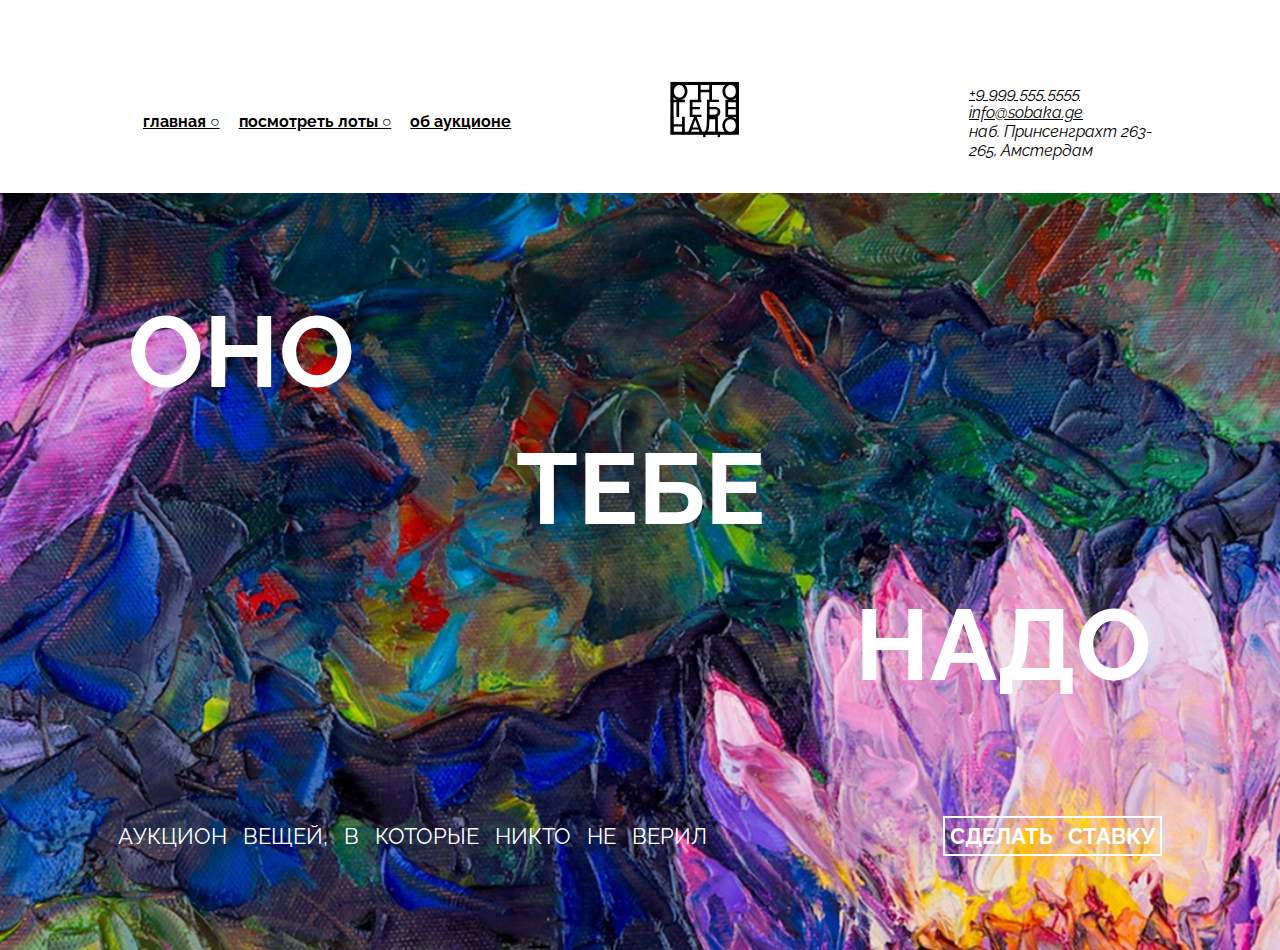
<file: index.html>
<!DOCTYPE html>
<html lang="en">

<head>
    <meta charset="UTF-8">
    <meta name="viewport" content="width=device-width, initial-scale=1.0">
    <link rel="stylesheet" href="./styles/global.css">
    <title>Document</title>
    <link rel="stylesheet" href="https://fonts.googleapis.com/css2?family=Raleway&display=swap">
</head>

<body>
    <header class="header">
        <nav class="header__menu">
            <a href="./index.html" class="header__link"> главная &#9675;</a>
            <a href="./lots.html" class="header__link"> посмотреть лоты &#9675;</a>
            <a href="./auction.html" class="header__link"> об аукционе </a>
        </nav>
        <img src="./images/logo.svg" alt="логотип " class="header__logo-image" style="padding-right:70px;">
        <address class="address">
            <a href="mailto:mail@example.com">+9 999 555 5555</a> <br>
            <a href="mailto:mail@example.com">info@sobaka.ge</a>
            <p>наб. Принсенграхт 263- </p>
            <p>265, Амстердам</p>
        </address>
    </header>

    <main class="back">
        <div class="container">
            <p style="text-align: start; "> ОНО </p>
            <p style="text-align: center; "> ТЕБЕ </p> <br>
            <p style="text-align: end; "> НАДО </p> <br>
        </div>
        <div class="flex_container ">
            <span>Аукцион вещей, в которые никто не верил</span>   <a href="#" class="my_link"><span class="my_btn">Сделать ставку</span></a> 
        </div>
    </main>
</body>
</html>
</file>
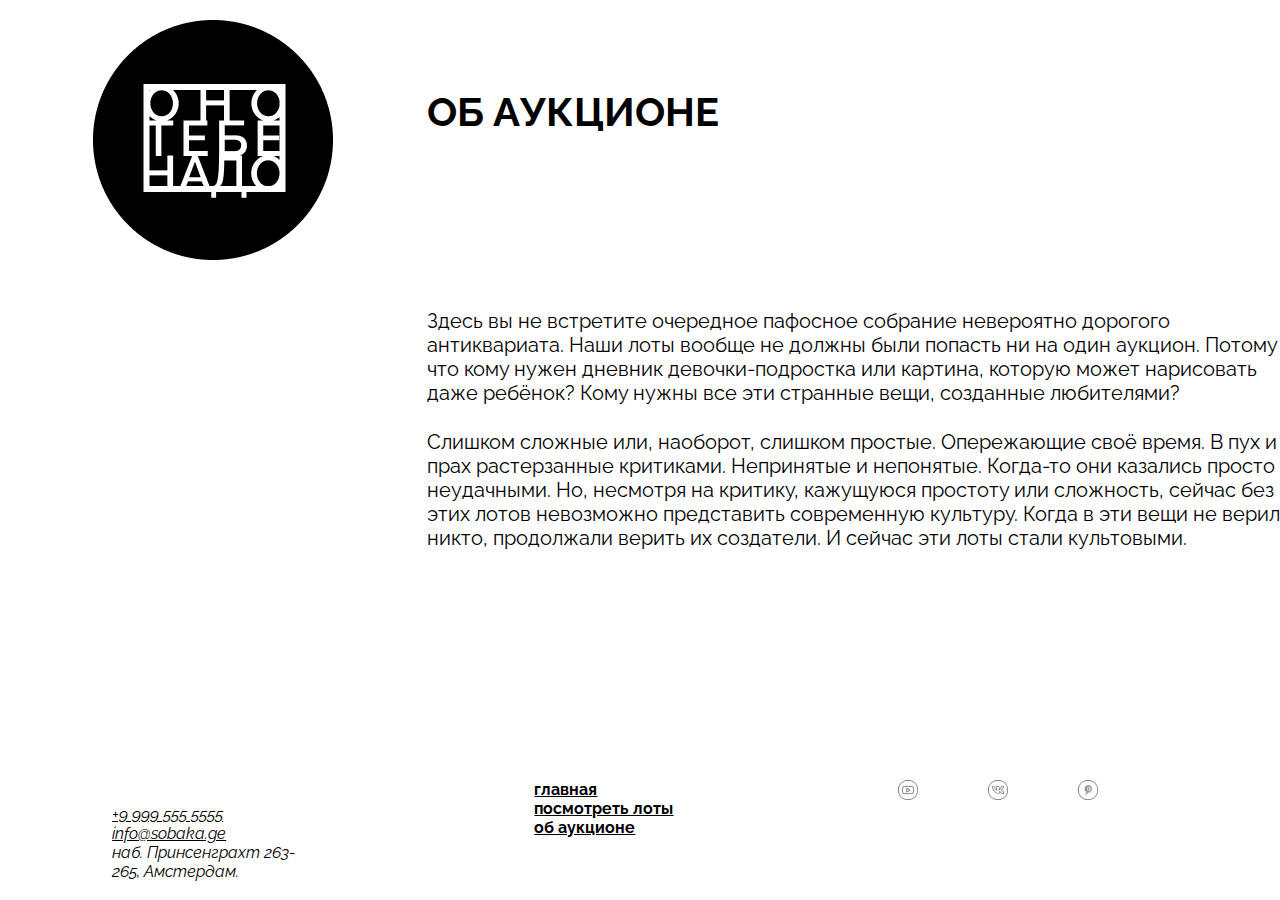
<file: auction.html>
<!DOCTYPE html>
<html lang="ru">

<head>
    <meta charset="UTF-8">
    <meta name="viewport" content="width=device-width, initial-scale=1.0">
    <link rel="stylesheet" href="./styles/global.css">
    <title>Document</title>
    <link rel="stylesheet" href="https://fonts.googleapis.com/css2?family=Raleway&display=swap">
</head>

<body>
    <div class="grid-container">
        <div class="item"><img src="./images/logo-column.png" alt="логотип " class=""></div>
        <div>
            <div class="auction_text">ОБ АУКЦИОНЕ</div>
        </div>
        <div class="item"></div>
        <div>
            <div class="auction_text_low">Здесь вы не встретите очередное пафосное собрание невероятно дорогого
                антиквариата. Наши лоты вообще не должны были попасть ни на один аукцион. Потому что кому нужен дневник
                девочки-подростка или картина, которую может нарисовать даже ребёнок? Кому нужны все эти странные вещи,
                созданные любителями?
            </div>

            <div class="auction_text_low">Слишком сложные или, наоборот, слишком простые. Опережающие своё время. В пух
                и прах растерзанные критиками. Непринятые и непонятые. Когда-то они казались просто неудачными. Но,
                несмотря
                на критику, кажущуюся простоту или сложность, сейчас без этих лотов невозможно представить современную
                культуру. Когда в эти вещи не верил никто, продолжали верить их создатели. И сейчас эти лоты стали
                культовыми.
            </div>
        </div>
    </div>



    <footer class="footer">
        <div>
            <address class="address">
                <a href="mailto:mail@example.com">+9 999 555 5555</a> <br>
                <a href="mailto:mail@example.com">info@sobaka.ge</a>
                <p>наб. Принсенграхт 263- </p>
                <p>265, Амстердам.</p>
            </address>
        </div>
        <div>
            <nav style="display: flex; flex-direction: column;">
                <a href="./index.html" class="header__link"> главная </a>
                <a href="./lots.html" class="header__link"> посмотреть лоты </a>
                <a href="./auction.html" class="header__link"> об аукционе </a>
            </nav>
        </div>
        <div style="display: flex; ">
            <img src="./images/YouTube.png" alt="ютуб_логотип " style="padding-right:70px;">
            <img src="./images/VK.png" alt="вк_логотип " style="padding-right:70px;">
            <img src="./images/Pinterest.png" alt="пинтерес_логотип " style="padding-right:70px;">
        </div>
    </footer>
</body>

</html>
</file>
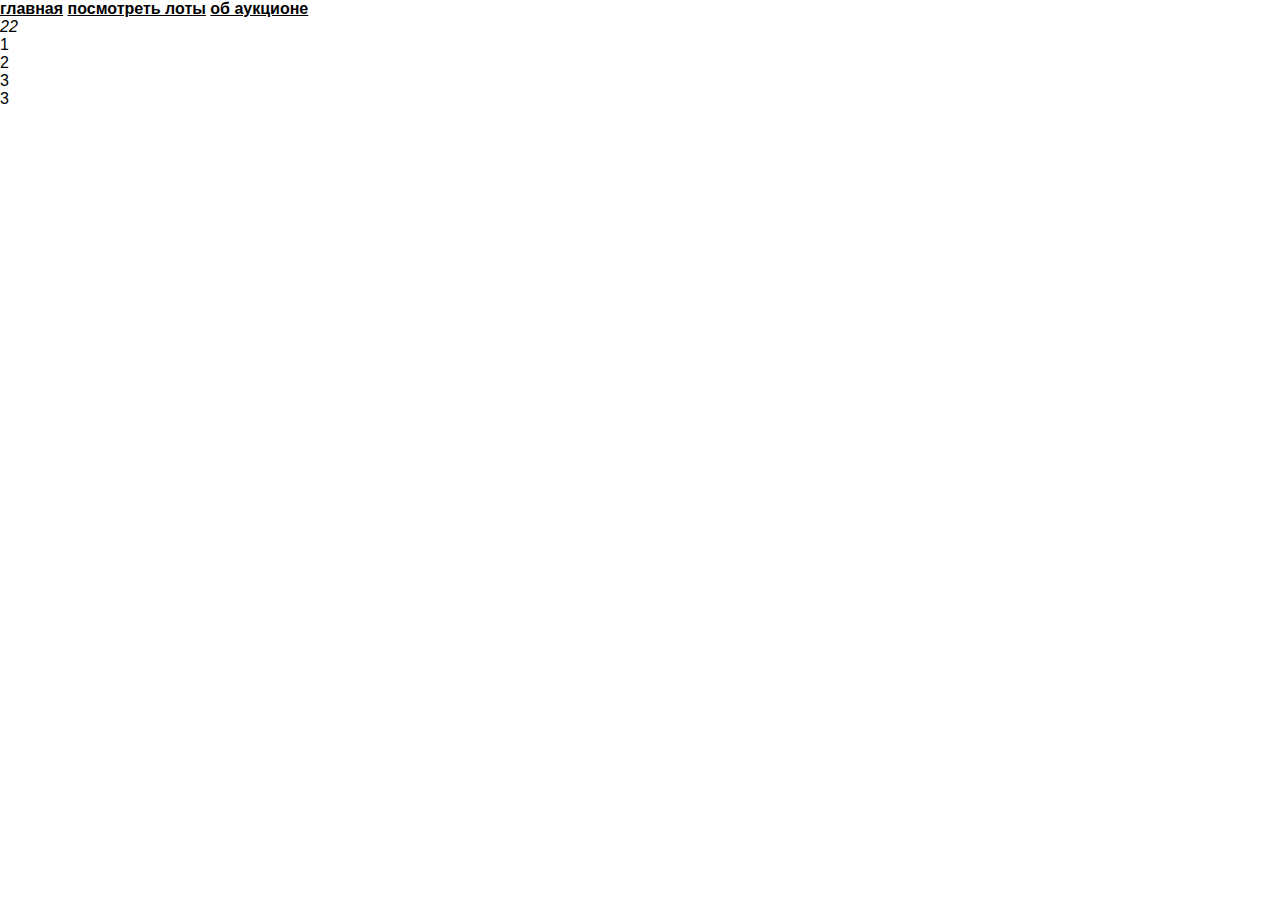
<file: lots.html>
<!DOCTYPE html>
<html lang="en">

<head>
    <meta charset="UTF-8">
    <meta name="viewport" content="width=device-width, initial-scale=1.0">
    <link rel="stylesheet" href="./styles/global.css">
    <title>Document</title>
</head>


<body>

    <head>
        <nav>
            <a href="/"> главная</a>
            <a href=""> посмотреть лоты</a>
            <a href=""> об аукционе</a>
        </nav>
        <address>22</address>
    </head>
    <main>
        <section>1</section>
        <section>2</section>
        <section>3</section>
    </main>
    <footer>3</footer>

</body>

</html>
</file>
<file: styles/global.css>
*, *::before, *::after {
    box-sizing: border-box;
  }


body {
    margin: 0;
}

.header {
    margin: auto;
    width: 80%;
    height: 193px;
    display: flex;
    padding-top: 2%;
    align-items: center;
}

.container {
    padding-top: 80px;
    width: 80%;
    margin: auto;
}

.grid-container {
    display: grid;
    grid-template-columns: 1fr 2fr;
    /* Или repeat(2, 1fr) */
}

.item {
    padding: 20px;
    text-align: center;
}


.auction_container {
    display: flex;
}

.auction_text {
    font-weight: 700;
    font-size: 40px;
    line-height: 24px;
    padding-top:100px;
}

.auction_text_low {
    font-weight: 400;
    font-size: 20px;
    padding-top:25px ;
}

.flex_container {
    padding-top: 100px;
    display: flex;
    justify-content: space-around;
    font-weight: 400;
    line-height: 28px;
    letter-spacing: 90%;
    color: white;
    font-size: 22px;
    text-transform: uppercase;
    word-spacing: 10px;
}

.container span {
    font-weight: 400;
    line-height: 28px;
    letter-spacing: 90%;
    color: white;
    font-size: 22px;
    text-transform: uppercase;
    word-spacing: 10px;
}

.my_btn {
    padding: 5px;
    border: solid white 2px;
}

body {
    font-family: 'Raleway', sans-serif;
}

a {
    font-weight: bold;
    color: black;
}

.header__logo-image {
    width: 148px;
    height: 105px;
    margin: auto;
}

.header__menu {
    margin-top: 25px;
    font-weight: 400;
    line-height: 100%;
    letter-spacing: 0%;
}

.header__link {
    margin-left: 15px;
}

.text_center {
    text-align: center;
}

.my_img {
    position: relative;
    width: 334px;
    height: 596px;
}

.footer{
    display: flex;
    position: absolute;
    bottom: 100px;
    height: 20px;
    width:100%;
   
    justify-content: space-around;
}

.footer_lots {
    width: 100%;
    margin: auto;
}

.lots {
    height: 100px;
}

.main_lot_container {
    display: flex;
    justify-content: space-around;
}

.card__title {
    font-weight: 700;
    font-size: 22px;
    text-align: center;
    padding-top: 15px;
    text-transform: uppercase;
    color: white;
}

.lots__look-more-link {
    padding-top: 2%;
    padding-left: 8%;
}

.paragraph {
    text-align: center;
    color: white;
    font-weight: 700;
    font-size: 20px;
    position: absolute;
    bottom: 15px;
    padding: 15px;
}

.lots p {
    font-weight: 700;
    font-size: 40px;
    padding-left: 1%;
    padding-top: 1%;
}

.back {
    width: 100%;
    height: 757px;
    background-image: url("../images/lotus-flower.png");
    background-repeat: no-repeat;
    background-size: cover;
}

.img_left {
    background-image: url("../images/left.png");
    background-size: cover;
}

.img_center {
    background-image: url("../images/center.jpg");
    background-size: cover;
}

.img_right {
    background-image: url("../images/right.png");
    background-size: cover;
}

.my_link {
    color: white;
    text-decoration: none;
}

.back p {
    margin-top: 20px;
    font-weight: 700;
    font-size: 100px;
    color: white;
}

.text_left {
    color: aqua;
    text-align: center;
}

p {
    margin-bottom: 0;
    /* Убираем нижний отступ */
    /* Или */
    margin: 0;
    /* Убираем все отступы */
}

.address {
    margin-top: 25px;
}

address p {
    font-weight: 400;
}

address a {
    font-weight: 400;

}
</file>
